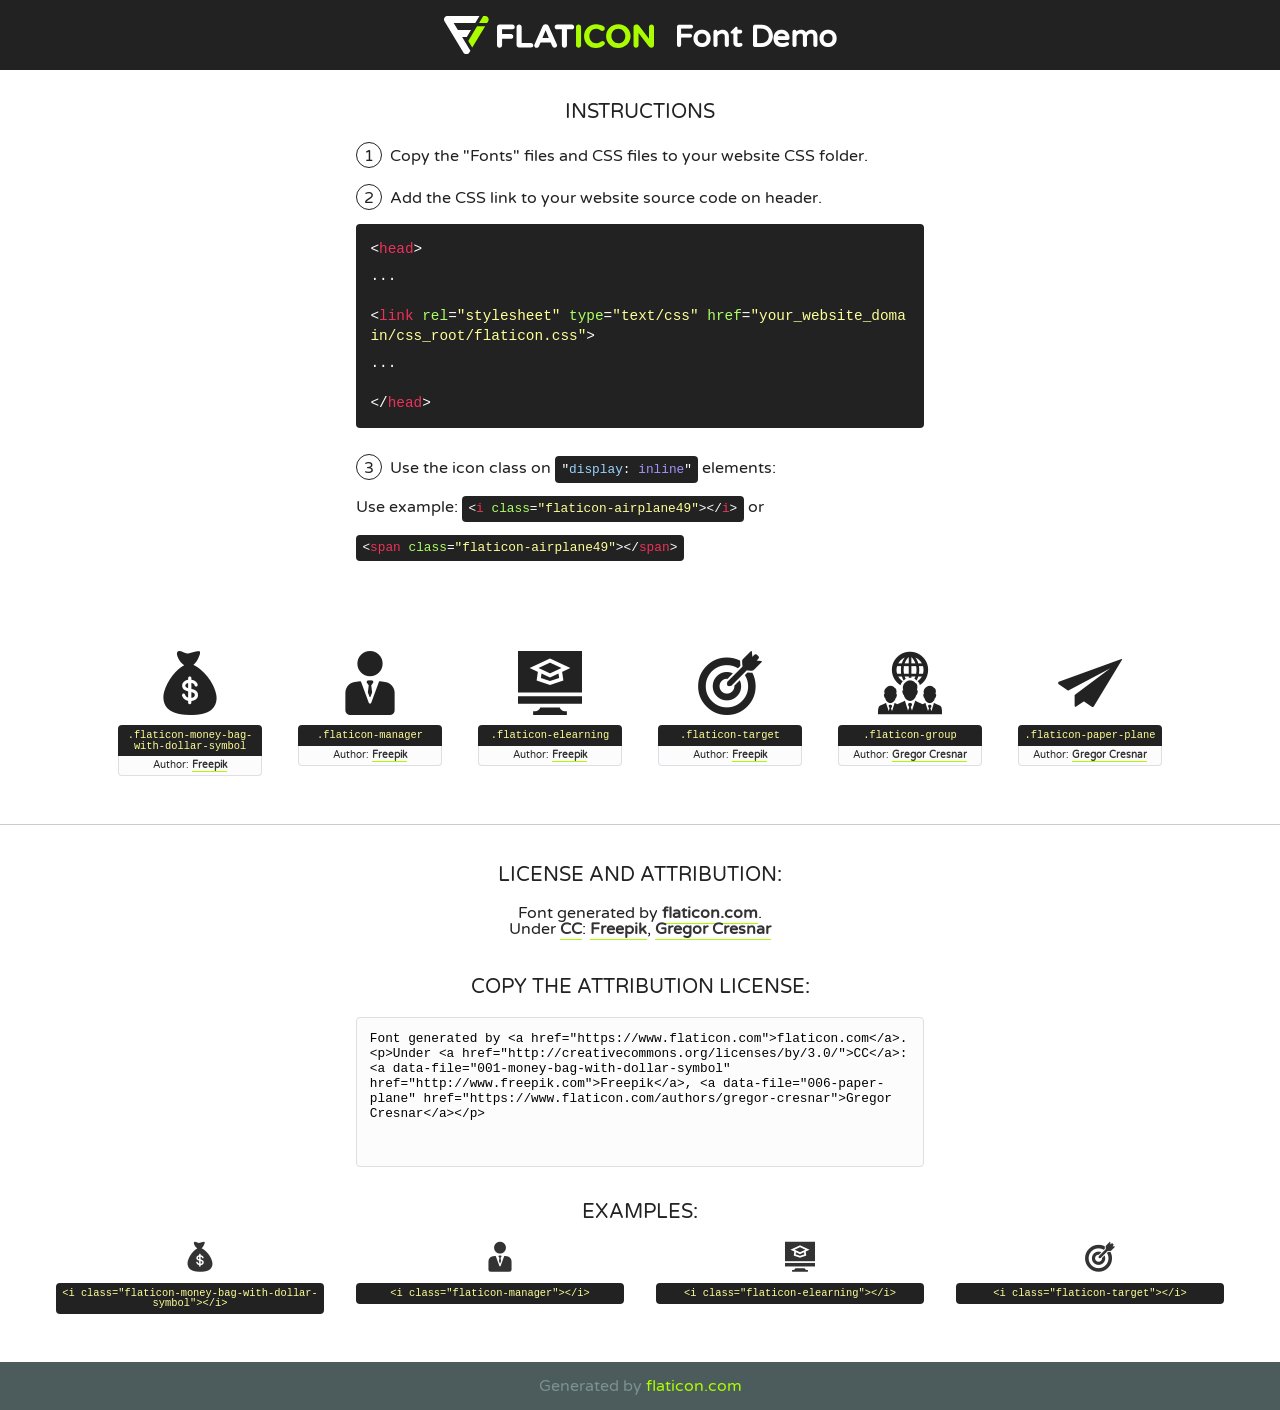
<file: docs/fonts/flaticon/font/flaticon.html>
<!DOCTYPE html>
<!--
  Flaticon icon font: Flaticon
  Creation date: 23/05/2019 02:19
-->
<html>
<!DOCTYPE html>
<html>

<head>
    <title>Flaticon WebFont</title>
    <link href="http://fonts.googleapis.com/css?family=Varela+Round" rel="stylesheet" type="text/css" />
    <link rel="stylesheet" type="text/css" href="flaticon.css">
    <meta charset="UTF-8">
    <style>
    html, body, div, span, applet, object, iframe,
    h1, h2, h3, h4, h5, h6, p, blockquote, pre,
    a, abbr, acronym, address, big, cite, code,
    del, dfn, em, img, ins, kbd, q, s, samp,
    small, strike, strong, sub, sup, tt, var,
    b, u, i, center,
    dl, dt, dd, ol, ul, li,
    fieldset, form, label, legend,
    table, caption, tbody, tfoot, thead, tr, th, td,
    article, aside, canvas, details, embed, 
    figure, figcaption, footer, header, hgroup, 
    menu, nav, output, ruby, section, summary,
    time, mark, audio, video {
        margin: 0;
        padding: 0;
        border: 0;
        font-size: 100%;
        font: inherit;
        vertical-align: baseline;
    }
    /* HTML5 display-role reset for older browsers */
    article, aside, details, figcaption, figure, 
    footer, header, hgroup, menu, nav, section {
        display: block;
    }
    body {
        line-height: 1;
    }
    ol, ul {
        list-style: none;
    }
    blockquote, q {
        quotes: none;
    }
    blockquote:before, blockquote:after,
    q:before, q:after {
        content: '';
        content: none;
    }
    table {
        border-collapse: collapse;
        border-spacing: 0;
    }
    body {
        font-family: 'Varela Round', Helvetica, Arial, sans-serif;
        font-size: 16px;
        color: #222;
    }
    a {
        color: #333;
        border-bottom: 1px solid #a9fd00;
        font-weight: bold;
        text-decoration: none;
    }
    * {
        -moz-box-sizing: border-box;
        -webkit-box-sizing: border-box;
        box-sizing: border-box;
        margin: 0;
        padding: 0;
    }
    [class^="flaticon-"]:before, [class*=" flaticon-"]:before, [class^="flaticon-"]:after, [class*=" flaticon-"]:after {
        font-family: Flaticon;
        font-size: 30px;
        font-style: normal;
        margin-left: 20px;
        color: #333;
    }
    .wrapper {
        max-width: 600px;
        margin: auto;
        padding: 0 1em;
    }
    .title {
        font-size: 1.25em;
        text-align: center;
        margin-bottom: 1em;
        text-transform: uppercase;
    }
    header {
        text-align: center;
        background-color: #222;
        color: #fff;
        padding: 1em;
    }
    header .logo {
        width: 210px;
        height: 38px;
        display: inline-block;
        vertical-align: middle;
        margin-right: 1em;
        border: none;
    }
    header strong {
        font-size: 1.95em;
        font-weight: bold;
        vertical-align: middle;
        margin-top: 5px;
        display: inline-block;
    }
    .demo {
        margin: 2em auto;
        line-height: 1.25em;
    }
    .demo ul li {
        margin-bottom: 1em;
    }
    .demo ul li .num {
        color: #222;
        border-radius: 20px;
        display: inline-block;
        width: 26px;
        padding: 3px;
        height: 26px;
        text-align: center;
        margin-right: 0.5em;
        border: 1px solid #222;
    }
    .demo ul li code {
        background-color: #222;
        border-radius: 4px;
        padding: 0.25em 0.5em;
        display: inline-block;
        color: #fff;
        font-family: Consolas,Monaco,Lucida Console,Liberation Mono,DejaVu Sans Mono,Bitstream Vera Sans Mono,Courier New, monospace;
        font-weight: lighter;
        margin-top: 1em;
        font-size: 0.8em;
        word-break: break-all;
    }
    .demo ul li code.big {
        padding: 1em;
        font-size: 0.9em;
    }
    .demo ul li code .red {
        color: #EF3159;
    }
    .demo ul li code .green {
        color: #ACFF65;
    }
    .demo ul li code .yellow {
        color: #FFFF99;
    }
    .demo ul li code .blue {
        color: #99D3FF;
    }
    .demo ul li code .purple {
        color: #A295FF;
    }
    .demo ul li code .dots {
        margin-top: 0.5em;
        display: block;
    }
    #glyphs {
        border-bottom: 1px solid #ccc;
        padding: 2em 0;
        text-align: center;
    }
    .glyph {
        display: inline-block;
        width: 9em;
        margin: 1em;
        text-align: center;
        vertical-align: top;
        background: #FFF;
    }
    .glyph .glyph-icon {
        padding: 10px;
        display: block;
        font-family:"Flaticon";
        font-size: 64px;
        line-height: 1;
    }
    .glyph .glyph-icon:before {
        font-size: 64px;
        color: #222;
        margin-left: 0;
    }
    .class-name {
        font-size: 0.65em;
        background-color: #222;
        color: #fff;
        border-radius: 4px 4px 0 0;
        padding: 0.5em;
        color: #FFFF99;
        font-family: Consolas,Monaco,Lucida Console,Liberation Mono,DejaVu Sans Mono,Bitstream Vera Sans Mono,Courier New, monospace;
    }
    .author-name {
        font-size: 0.6em;
        background-color: #fcfcfd;
        border: 1px solid #DEDEE4;
        border-top: 0;
        border-radius: 0 0 4px 4px;
        padding: 0.5em;
    }
    .class-name:last-child {
        font-size: 10px;
        color:#888;
    }
    .class-name:last-child a {
        font-size: 10px;
        color:#555;
    }
    .class-name:last-child a:hover {
        color:#a9fd00;
    }
    .glyph > input {
        display: block;
        width: 100px;
        margin: 5px auto;
        text-align: center;
        font-size: 12px;
        cursor: text;
    }
    .glyph > input.icon-input {
        font-family:"Flaticon";
        font-size: 16px;
        margin-bottom: 10px;
    }
    .attribution .title {
        margin-top: 2em;
    }
    .attribution textarea {
        background-color: #fcfcfd;
        padding: 1em;
        border: none;
        box-shadow: none;
        border: 1px solid #DEDEE4;
        border-radius: 4px;
        resize: none;
        width: 100%;
        height: 150px;
        font-size: 0.8em;
        font-family: Consolas,Monaco,Lucida Console,Liberation Mono,DejaVu Sans Mono,Bitstream Vera Sans Mono,Courier New, monospace;
        -webkit-appearance: none;
    }
    .iconsuse {
        margin: 2em auto;
        text-align: center;
        max-width: 1200px;
    }
    .iconsuse:after {
        content: '';
        display: table;
        clear: both;
    }
    .iconsuse .image {
        float: left;
        width: 25%;
        padding: 0 1em;
    }
    .iconsuse .image p {
        margin-bottom: 1em;
    }
    .iconsuse .image span {
        display: block;
        font-size: 0.65em;
        background-color: #222;
        color: #fff;
        border-radius: 4px;
        padding: 0.5em;
        color: #FFFF99;
        margin-top: 1em;
        font-family: Consolas,Monaco,Lucida Console,Liberation Mono,DejaVu Sans Mono,Bitstream Vera Sans Mono,Courier New, monospace;
    }
    #footer {
        text-align: center;
        background-color: #4C5B5C;
        color: #7c9192;
        padding: 1em;
    }
    #footer a {
        border: none;
        color: #a9fd00;
        font-weight: normal;
    }
    @media (max-width: 960px) {
        .iconsuse .image {
            width: 50%;
        }
    }
    @media (max-width: 560px) {
        .iconsuse .image {
            width: 100%;
        }
    }
    </style>
</head>

<body class="characters-off">

    <header>
        <a href="https://www.flaticon.com" target="_blank" class="logo">
            <svg version="1.1" xmlns="http://www.w3.org/2000/svg" xmlns:xlink="http://www.w3.org/1999/xlink" xmlns:a="http://ns.adobe.com/AdobeSVGViewerExtensions/3.0/" viewBox="0 0 560.875 102.036" enable-background="new 0 0 560.875 102.036" xml:space="preserve">
                <defs>
                </defs>
                <g>
                    <g class="letters">
                        <path fill="#ffffff" d="M141.596,29.675c0-3.777,2.985-6.767,6.764-6.767h34.438c3.426,0,6.15,2.728,6.15,6.15
                        c0,3.43-2.724,6.149-6.15,6.149h-27.674v13.091h23.719c3.429,0,6.151,2.724,6.151,6.15c0,3.43-2.723,6.149-6.151,6.149h-23.719
                        v17.574c0,3.773-2.986,6.761-6.764,6.761c-3.779,0-6.764-2.989-6.764-6.761V29.675z"></path>
                        <path fill="#ffffff" d="M193.844,29.149c0-3.781,2.985-6.767,6.764-6.767c3.776,0,6.763,2.985,6.763,6.767v42.957h25.039
                        c3.426,0,6.149,2.726,6.149,6.153c0,3.425-2.723,6.15-6.149,6.15h-31.802c-3.779,0-6.764-2.986-6.764-6.768V29.149z"></path>
                        <path fill="#ffffff" d="M241.891,75.71l21.438-48.407c1.492-3.341,4.215-5.357,7.906-5.357h0.792
                        c3.686,0,6.323,2.017,7.815,5.357l21.439,48.407c0.436,0.967,0.701,1.845,0.701,2.723c0,3.602-2.809,6.501-6.414,6.501
                        c-3.161,0-5.269-1.845-6.499-4.655l-4.132-9.661h-27.059l-4.301,10.102c-1.144,2.631-3.426,4.214-6.237,4.214
                        c-3.517,0-6.24-2.81-6.24-6.325C241.1,77.64,241.451,76.677,241.891,75.71z M279.932,58.666l-8.521-20.297l-8.526,20.297H279.932
                        z"></path>
                        <path fill="#ffffff" d="M314.864,35.387H301.86c-3.429,0-6.239-2.813-6.239-6.238c0-3.429,2.811-6.24,6.239-6.24h39.533
                        c3.426,0,6.237,2.811,6.237,6.24c0,3.425-2.811,6.238-6.237,6.238h-13.001v42.785c0,3.773-2.99,6.761-6.764,6.761
                        c-3.779,0-6.764-2.989-6.764-6.761V35.387z"></path>
                        <path fill="#A9FD00" d="M352.615,29.149c0-3.781,2.985-6.767,6.767-6.767c3.774,0,6.761,2.985,6.761,6.767v49.024
                        c0,3.773-2.987,6.761-6.761,6.761c-3.781,0-6.767-2.989-6.767-6.761V29.149z"></path>
                        <path fill="#A9FD00" d="M374.132,53.836v-0.179c0-17.481,13.178-31.801,32.065-31.801c9.22,0,15.459,2.458,20.557,6.238
                        c1.402,1.054,2.637,2.985,2.637,5.357c0,3.692-2.985,6.59-6.681,6.59c-1.845,0-3.071-0.702-4.044-1.319
                        c-3.776-2.813-7.729-4.393-12.562-4.393c-10.364,0-17.831,8.611-17.831,19.154v0.173c0,10.542,7.291,19.329,17.831,19.329
                        c5.715,0,9.492-1.756,13.359-4.834c1.049-0.874,2.458-1.491,4.039-1.491c3.429,0,6.325,2.813,6.325,6.236
                        c0,2.106-1.056,3.78-2.282,4.834c-5.539,4.834-12.036,7.733-21.878,7.733C387.572,85.464,374.132,71.493,374.132,53.836z"></path>
                        <path fill="#A9FD00" d="M433.009,53.836v-0.179c0-17.481,13.79-31.801,32.766-31.801c18.981,0,32.592,14.143,32.592,31.628v0.173
                        c0,17.483-13.785,31.807-32.769,31.807C446.625,85.464,433.009,71.32,433.009,53.836z M484.224,53.836v-0.179
                        c0-10.539-7.725-19.326-18.626-19.326c-10.893,0-18.449,8.611-18.449,19.154v0.173c0,10.542,7.73,19.329,18.626,19.329
                        C476.676,72.986,484.224,64.378,484.224,53.836z"></path>
                        <path fill="#A9FD00" d="M506.233,29.321c0-3.774,2.99-6.763,6.767-6.763h1.401c3.252,0,5.183,1.583,7.029,3.953l26.093,34.265
                        V29.059c0-3.692,2.99-6.677,6.681-6.677c3.683,0,6.671,2.985,6.671,6.677v48.934c0,3.78-2.987,6.765-6.764,6.765h-0.436
                        c-3.257,0-5.188-1.581-7.034-3.953l-27.056-35.492v32.944c0,3.687-2.985,6.676-6.678,6.676c-3.683,0-6.673-2.989-6.673-6.676
                        V29.321z"></path>
                    </g>
                    <g class="insignia">
                        <path fill="#ffffff" d="M48.372,56.137h12.517l11.156-18.537H37.186L25.688,18.539h57.825L94.668,0H9.271
                        C5.925,0,2.842,1.801,1.198,4.716c-1.644,2.907-1.593,6.482,0.134,9.343l50.38,83.501c1.678,2.781,4.689,4.476,7.938,4.476
                        c3.246,0,6.257-1.695,7.935-4.476l2.898-4.804L48.372,56.137z"></path>
                        <g class="i">
                            <path fill="#A9FD00" d="M93.575,18.539h0.031v0.004l21.652,0.004l2.705-4.488c1.727-2.861,1.778-6.436,0.133-9.343
                            C116.454,1.801,113.371,0,110.026,0h-5.294L93.575,18.539z"></path>
                            <polygon fill="#A9FD00" points="88.291,27.356 64.725,66.486 75.519,84.404 109.942,27.356"></polygon>
                        </g>
                    </g>
                </g>
            </svg>
        </a>
        <strong>Font Demo</strong>
    </header>


    <section class="demo wrapper">

        <p class="title">Instructions</p>

        <ul>
            <li>
                <span class="num">1</span>Copy the "Fonts" files and CSS files to your website CSS folder.
            </li>
            <li>
                <span class="num">2</span>Add the CSS link to your website source code on header.
                <code class="big">
                    &lt;<span class="red">head</span>&gt;
                    <br/><span class="dots">...</span>
                    <br/>&lt;<span class="red">link</span> <span class="green">rel</span>=<span class="yellow">"stylesheet"</span> <span class="green">type</span>=<span class="yellow">"text/css"</span> <span class="green">href</span>=<span class="yellow">"your_website_domain/css_root/flaticon.css"</span>&gt;
                    <br/><span class="dots">...</span>
                    <br/>&lt;/<span class="red">head</span>&gt;
                </code>
            </li>

            <li>
                <p>
                    <span class="num">3</span>Use the icon class on <code>"<span class="blue">display</span>:<span class="purple"> inline</span>"</code> elements:
                    <br />
                    Use example: <code>&lt;<span class="red">i</span> <span class="green">class</span>=<span class="yellow">&quot;flaticon-airplane49&quot;</span>&gt;&lt;/<span class="red">i</span>&gt;</code> or <code>&lt;<span class="red">span</span> <span class="green">class</span>=<span class="yellow">&quot;flaticon-airplane49&quot;</span>&gt;&lt;/<span class="red">span</span>&gt;</code>
            </li>
        </ul>

    </section>




   <section id="glyphs">          
    
      
        <div class="glyph"><div class="glyph-icon flaticon-money-bag-with-dollar-symbol"></div>
            <div class="class-name">.flaticon-money-bag-with-dollar-symbol</div>
            <div class="author-name">Author: <a data-file="001-money-bag-with-dollar-symbol" href="http://www.freepik.com">Freepik</a> </div> 
        </div>        
        
        <div class="glyph"><div class="glyph-icon flaticon-manager"></div>
            <div class="class-name">.flaticon-manager</div>
            <div class="author-name">Author: <a data-file="002-manager" href="http://www.freepik.com">Freepik</a> </div> 
        </div>        
        
        <div class="glyph"><div class="glyph-icon flaticon-elearning"></div>
            <div class="class-name">.flaticon-elearning</div>
            <div class="author-name">Author: <a data-file="003-elearning" href="http://www.freepik.com">Freepik</a> </div> 
        </div>        
        
        <div class="glyph"><div class="glyph-icon flaticon-target"></div>
            <div class="class-name">.flaticon-target</div>
            <div class="author-name">Author: <a data-file="004-target" href="http://www.freepik.com">Freepik</a> </div> 
        </div>        
        
        <div class="glyph"><div class="glyph-icon flaticon-group"></div>
            <div class="class-name">.flaticon-group</div>
            <div class="author-name">Author: <a data-file="005-group" href="https://www.flaticon.com/authors/gregor-cresnar">Gregor Cresnar</a> </div> 
        </div>        
        
        <div class="glyph"><div class="glyph-icon flaticon-paper-plane"></div>
            <div class="class-name">.flaticon-paper-plane</div>
            <div class="author-name">Author: <a data-file="006-paper-plane" href="https://www.flaticon.com/authors/gregor-cresnar">Gregor Cresnar</a> </div> 
        </div>        
        

    </section>



    <section class="attribution wrapper"   style="text-align:center;">

      <div class="title">License and attribution:</div><div class="attrDiv">Font generated by <a href="https://www.flaticon.com">flaticon.com</a>. <div><p>Under <a href="http://creativecommons.org/licenses/by/3.0/">CC</a>: <a data-file="001-money-bag-with-dollar-symbol" href="http://www.freepik.com">Freepik</a>, <a data-file="006-paper-plane" href="https://www.flaticon.com/authors/gregor-cresnar">Gregor Cresnar</a></p>  </div>
      </div>
      <div class="title">Copy the Attribution License:</div>

    <textarea onclick="this.focus();this.select();">Font generated by &lt;a href=&quot;https://www.flaticon.com&quot;&gt;flaticon.com&lt;/a&gt;. <p>Under <a href="http://creativecommons.org/licenses/by/3.0/">CC</a>: <a data-file="001-money-bag-with-dollar-symbol" href="http://www.freepik.com">Freepik</a>, <a data-file="006-paper-plane" href="https://www.flaticon.com/authors/gregor-cresnar">Gregor Cresnar</a></p>  
     </textarea>

    </section>

    <section class="iconsuse">

          <div class="title">Examples:</div>            
             
            <div class="image">
                <p>
                    <i class="glyph-icon flaticon-money-bag-with-dollar-symbol"></i> 
                    <span>&lt;i class=&quot;flaticon-money-bag-with-dollar-symbol&quot;&gt;&lt;/i&gt;</span>
                </p>
            </div>
            
            <div class="image">
                <p>
                    <i class="glyph-icon flaticon-manager"></i> 
                    <span>&lt;i class=&quot;flaticon-manager&quot;&gt;&lt;/i&gt;</span>
                </p>
            </div>
            
            <div class="image">
                <p>
                    <i class="glyph-icon flaticon-elearning"></i> 
                    <span>&lt;i class=&quot;flaticon-elearning&quot;&gt;&lt;/i&gt;</span>
                </p>
            </div>
            
            <div class="image">
                <p>
                    <i class="glyph-icon flaticon-target"></i> 
                    <span>&lt;i class=&quot;flaticon-target&quot;&gt;&lt;/i&gt;</span>
                </p>
            </div>
                       
        </div>
                            
    </section>

<div id="footer">
    <div>Generated by <a href="https://www.flaticon.com">flaticon.com</a>
    </div>
</div>



</body>
</html>
</file>
<file: docs/fonts/flaticon/font/flaticon.css>
/*
  	Flaticon icon font: Flaticon
  	Creation date: 23/05/2019 02:19
  	*/

@font-face {
  font-family: "Flaticon";
  src: url("./Flaticon.eot");
  src: url("./Flaticon.eot?#iefix") format("embedded-opentype"),
       url("./Flaticon.woff2") format("woff2"),
       url("./Flaticon.woff") format("woff"),
       url("./Flaticon.ttf") format("truetype"),
       url("./Flaticon.svg#Flaticon") format("svg");
  font-weight: normal;
  font-style: normal;
}

@media screen and (-webkit-min-device-pixel-ratio:0) {
  @font-face {
    font-family: "Flaticon";
    src: url("./Flaticon.svg#Flaticon") format("svg");
  }
}

[class^="flaticon-"]:before, [class*=" flaticon-"]:before,
[class^="flaticon-"]:after, [class*=" flaticon-"]:after {   
  font-family: Flaticon;
        font-style: normal;
  font-weight: normal;
  font-variant: normal;
  text-transform: none;
  line-height: 1;

  /* Better Font Rendering =========== */
  -webkit-font-smoothing: antialiased;
  -moz-osx-font-smoothing: grayscale;
}

.flaticon-money-bag-with-dollar-symbol:before { content: "\f100"; }
.flaticon-manager:before { content: "\f101"; }
.flaticon-elearning:before { content: "\f102"; }
.flaticon-target:before { content: "\f103"; }
.flaticon-group:before { content: "\f104"; }
.flaticon-paper-plane:before { content: "\f105"; }
</file>
